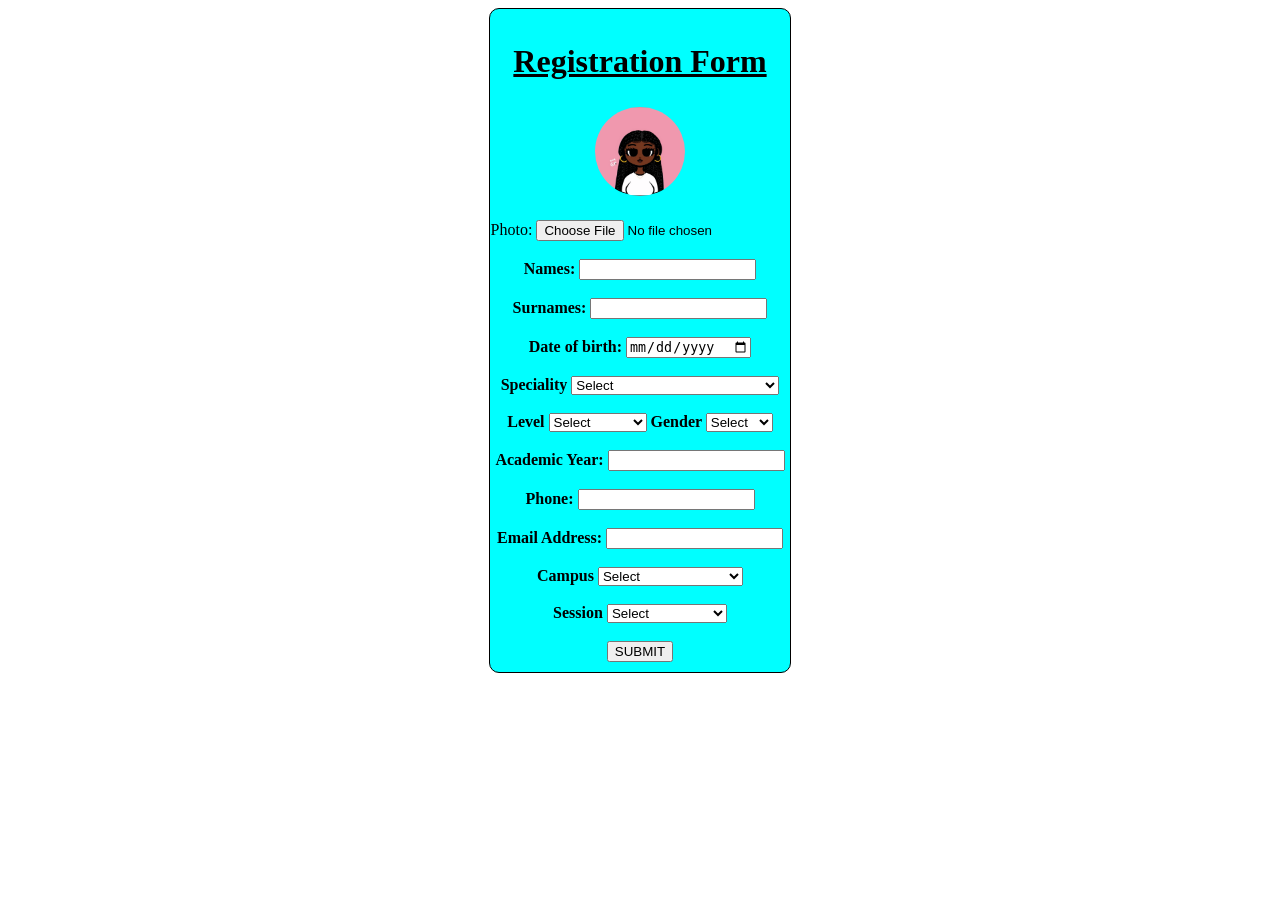
<file: results/Registration form/Index.html>
<!DOCTYPE html>
<html lang="en">
<head>
    <meta charset="UTF-8">
    <meta http-equiv="X-UA-Compatible" content="IE=edge">
    <meta name="viewport" content="width=device-width, initial-scale=1.0">
    <title>Registration Form</title>
    <link rel="stylesheet" href="style.css/style.css">
</head>
<body>
    <center>
    <form>
        <h1><b><u>Registration Form</u></b></h1>
        <div><center><img src="mimi 4.jpg"></center></div>
        Photo: <input type="file">
        <br></br>
        <b><label for="text">Names:</label>
        <input type="text"></input><br><br>
        <label for="text">Surnames:</label>
        <input type="text"></input><br><br>
        <label for="date">Date of birth:</label>
        <input type="date"></input><br><br>
<label>Speciality</label>
        <select>
            <option value="">Select</option>
            <option value="Software  Engineering">Software Engineering</option>
            <option value="Network and Security">Network and Security</option>
            <option value="Graphich and Web Design">Graphich and Web Design</option>
            <option value="Ecommerce/Digital Marketing">Ecommerce/Digital Marketing</option>
            <option value="Banking and Finance">Banking and Finance</option>
            <option value="Accounting">Accounting</option>
            <option value="Custom and Transit">Custom and Transit</option>
            <option value="Transport and Logistic">Transport and Logistic</option>
                    <option value="Human Resource Management">Human Resource Management</option>
            <option value="Marketing">Marketing</option>
        </select><br><br>
        <label>Level</label>
        <select>
            <option value="">Select</option>
            <option value="HND 1">HND 1</option>
            <option value="HND 2">HND 2</option>
            <option value="DEGREE 1">DEGREE 1</option>
            <option value="DEGREE 2">DEGREE 2</option>
            <option value="MASTERS 1">MASTERS 2</option>
            <option value="MASTERS 2">MASTERS 2</option>
            <option value="PHD">PHD</option>
        </select>
        <label>Gender</label>
        <select>
            <option value="">Select</option>
            <option value="male">Male</option>
            <option value="female">Female</option>
        </select><br><br>
        <label for="text">Academic Year:</label>
        <input type="text"></input><br><br>
        <label for="text">Phone:</label>
        <input type="text"></input><br><br>
        <label for="email">Email Address:</label>
        <input type="email"></input><br><br>
        <label>Campus</label>
        <select>
            <option value="">Select</option>
            <option value="A">Campus A(Obili)</option>
            <option value="B">Campus B(Simbock)</option>
        </select><br><br>
        <label>Session</label>
        <select>
            <option value="">Select</option>
            <option value="day session">Day session</option>
            <option value="evening session">Evening session</option>
        </select><br><br>
        <div>
            <button type="submit" class="button">SUBMIT</button>
        </div>
    </form>
</center>
</body>
</html>
</file>
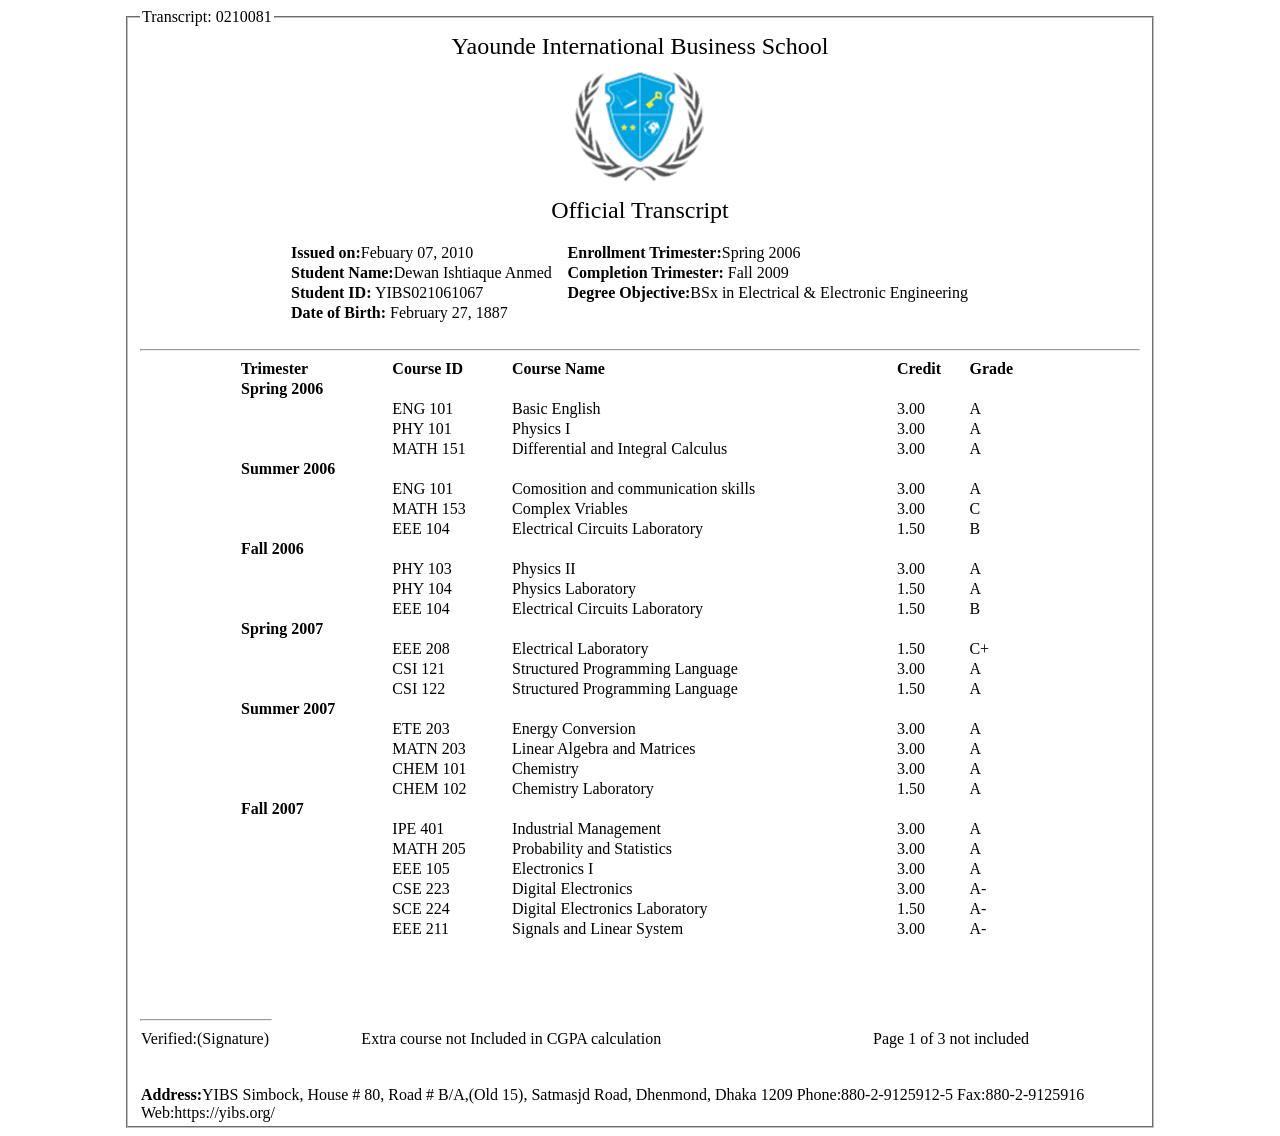
<file: saves/HTML & CSS Form/index.html>
<!DOCTYPE html>
<html lang="en">
<head>
    <meta charset="UTF-8">
    <meta http-equiv="X-UA-Compatible" content="IE=edge">
    <meta name="viewport" content="width=device-width, initial-scale=1.0">
    <title>Document</title>
    <style>
       
    </style>
</head>
<body>
    <center>
    <fieldset style="width:50%;height:1100px;">
        <legend>Transcript: 0210081</legend>
        <table  width="800px"  text-align="center" cellspacing="0">
            <tr align ="center">
                <td  border="1px solid black" cellspacing="1px"><font size="5px"><bold>Yaounde International Business School</bold></font></td> 
            </tr align ="center">
            <tr align ="center">
                <td><font size="5px"><img src="yibs1.png" width="150px"></font></td>
            </tr align ="center">
            <tr align ="center">
                <td><font size="5px">Official <bold>Transcript</bold></font></td>
            </tr>
        </table>
        <br>
        <table>
            <table width="700px" size="8px"cellspacing="0" text-align="center">
                <tr text-align="center">
                    <td><strong>Issued on:</strong>Febuary 07, 2010</td>
                    <td><strong>Enrollment Trimester:</strong>Spring 2006</td>
                </tr>
                <tr text-align="center">
                    <td><strong>Student Name:</strong>Dewan Ishtiaque Anmed</td>
                    <td><strong>Completion Trimester:</strong> Fall 2009</td>
                </tr>
                <tr text-align="center">
                    <td><strong>Student ID:</strong> YIBS021061067</td>
                    <td><strong>Degree Objective:</strong>BSx in Electrical & Electronic Engineering</td>
                </tr>
                <tr >
                    <td><strong>Date of Birth:</strong> February 27, 1887</td>
                </tr>
            
           <table width="800px" cellspacing="0" text-align="center">
           
            <tr text-align="center">
                <td><strong>Trimester</strong></td>
                <td><strong>Course ID</strong></td>
                <td><strong>Course Name</strong></td>
                <td><strong>Credit</strong></td>
                <td><strong>Grade</strong></td>
            </tr>
            <br><hr>
             <tr>
                <td><strong>Spring 2006</strong></td>
            </tr>
                <tr text-align="center">
                <td></td>
                <td>ENG 101</td>
                <td>Basic English</td>
                <td>3.00</td>
                <td>A</td>
                 </tr>
            </tr>

            <tr text-align="center">
                <td></td>
                <td>PHY 101</td>
                <td>Physics I</td>
                <td>3.00</td>
                <td>A</td>
            </tr>
            <tr text-align="center">
                <td></td>
                <td>MATH 151</td>
                <td>Differential and Integral Calculus</td>
                <td>3.00</td>
                <td>A</td>
            </tr>

                <tr text-align="center">
                   <td><strong>Summer 2006</strong></td>
               </tr>
               <tr text-aign="center">
               <td></td>
               <td>ENG 101</td>
               <td>Comosition and communication skills</td>
               <td>3.00</td>
               <td>A</td>
                </tr>
           </tr>

           <tr text-align="center">
               <td></td>
               <td>MATH 153</td>
               <td>Complex Vriables</td>
               <td>3.00</td>
               <td>C</td>
           </tr>
           <tr text-align="center">
               <td></td>
               <td>EEE 104</td>
               <td>Electrical Circuits Laboratory</td>
               <td>1.50</td>
               <td>B</td>
           </tr>
            
            <tr text-align="center">
               <td><strong>Fall 2006</strong></td>
           </tr>
           <tr text-align="center">
           <td></td>
           <td>PHY 103</td>
           <td>Physics II</td>
           <td>3.00</td>
           <td>A</td>
            </tr>
       </tr>

       <tr>
           <td></td>
           <td>PHY 104</td>
           <td>Physics Laboratory</td>
           <td>1.50</td>
           <td>A</td>
       </tr>
       <tr>
           <td></td>
           <td>EEE 104</td>
           <td>Electrical Circuits Laboratory</td>
           <td>1.50</td>
           <td>B</td>
       </tr>
            
        <tr>
           <td><strong>Spring 2007</strong></td>
       </tr>
       <tr>
       <td></td>
       <td>EEE 208</td>
       <td>Electrical Laboratory</td>
       <td>1.50</td>
       <td>C+</td>
        </tr>
   </tr>

   <tr>
       <td></td>
       <td>CSI 121</td>
       <td>Structured Programming Language</td>
       <td>3.00</td>
       <td>A</td>
   </tr>
   <tr>
       <td></td>
       <td>CSI 122</td>
       <td>Structured Programming Language</td>
       <td>1.50</td>
       <td>A</td>
   </tr>

    <tr>
        <td><strong>Summer 2007</strong></td>
    </tr>
    <tr>
    <td></td>
    <td>ETE 203</td>
    <td>Energy Conversion</td>
    <td>3.00</td>
    <td>A</td>
     </tr>
</tr>
       <tr>
       <td></td>
       <td>MATN 203</td>
       <td>Linear Algebra and Matrices</td>
       <td>3.00</td>
       <td>A</td>
        </tr>
   </tr>

   <tr>
       <td></td>
       <td>CHEM 101</td>
       <td>Chemistry</td>
       <td>3.00</td>
       <td>A</td>
   </tr>
   <tr>
       <td></td>
       <td>CHEM 102</td>
       <td>Chemistry Laboratory</td>
       <td>1.50</td>
       <td>A</td>
   </tr>
            
        <tr>
           <td><strong>Fall 2007</strong></td>
       </tr>
       <tr>
        <td></td>
        <td>IPE 401</td>
        <td>Industrial Management</td>
        <td>3.00</td>
        <td>A</td>
         </tr>
    </tr>
       <tr>
        <td></td>
        <td>MATH 205</td>
        <td>Probability and Statistics</td>
        <td>3.00</td>
        <td>A</td>
         </tr>
    </tr>
       <tr>
        <td></td>
        <td>EEE 105</td>
        <td> Electronics I</td>
        <td>3.00</td>
        <td>A</td>
         </tr>
    </tr>
       <tr>
       <td></td>
       <td>CSE 223</td>
       <td>Digital Electronics</td>
       <td>3.00</td>
       <td>A-</td>
        </tr>
   </tr>

   <tr text-align="center">
       <td></td>
       <td>SCE 224</td>
       <td>Digital Electronics Laboratory</td>
       <td>1.50</td>
       <td>A-</td>
   </tr>
   <tr text-align="center">
       <td></td>
       <td>EEE 211</td>
       <td>Signals and Linear System</td>
       <td>3.00</td>
       <td>A-</td>
   </tr>
</table><br><br><br><br>

<table text-align="center" cellspacing="0" width="1000px" colspan="3px"><hr width="130px"align="left" border="5px solid black">
    <tr text-align="center">
        <td>Verified:(Signature)</td>
        <td>Extra course not Included in CGPA calculation</td>
        <td>Page 1 of 3 not included</td>   
    </tr>
</table><br><br>

<table text-align="center" cellspacing="0" width="1000px" colspan="1px">
    <tr text-align="center">
        <td><strong>Address:</strong>YIBS Simbock, House # 80, Road # B/A,(Old 15), Satmasjd Road, Dhenmond, Dhaka 1209 Phone:880-2-9125912-5 Fax:880-2-9125916 Web:https://yibs.org/</td>  
    </tr>
</table>


         
        </fieldset>
    </center>
</body>
</html>
</file>
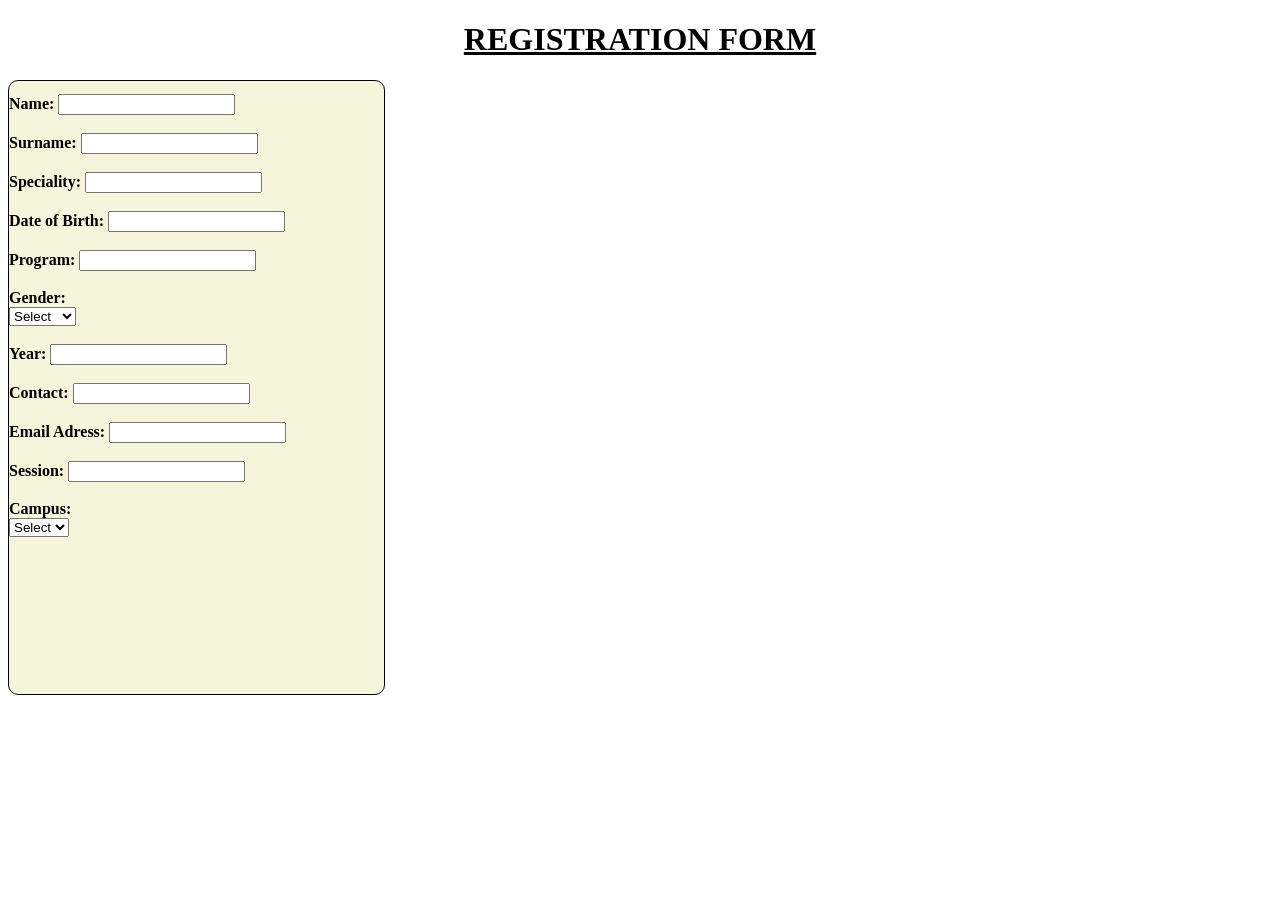
<file: saves/Register/index.html>
<!DOCTYPE html>
<html lang="en">
<head>
       <meta charset="UTF-8">
       <meta http-equiv="X-UA-Compatible" content="IE-edge">
       <meta name="viewport" content="width=device-width, initial-scale=1.0">
       <title>REGISTRATION FORM</title>
       <link rel="stylesheet" href="style.css">
       <body>
         <head>     
       <h1><b><center><u>REGISTRATION FORM</u></center></b></h1></head> 
       <form> 
              <b><label for="name">Name:</label>
              <input type="text"></input><br><br>
              <label for="name">Surname:</label>
              <input type="text"></input><br><br>
              <label for="name">Speciality:</label>
              <input type="text"></input><br><br>
              <label for="name">Date of Birth:</label>
              <input type="text"></input><br><br>
              <label for="name">Program:</label>
              <input type="text"></input><br><br>
              <label for="name">Gender:</label>
              <div class="custom_select">
                <select>
                  <option value="">Select</option>
                  <option value="Male">Male</option>
                  <option value="Female">Female</option>
                </select>
              </div><br>
              <label for="name">Year:</label>
              <input type="text"></input><br><br>
              <label for="name">Contact:</label>
              <input type="text"></input><br><br>
              <label for="name">Email Adress:</label>
              <input type="text"></input><br><br>
              <label for="name">Session:</label>
              <input type="text"></input><br></b><br>
              <b><label for="name">Campus:</label>
              <div class="custom_select">
                <select>
                  <option value="">Select</option>
                  <option value="A">A</option>
                  <option value="B">B</option>
                </select>
              </div>


</form>
</body>
</file>
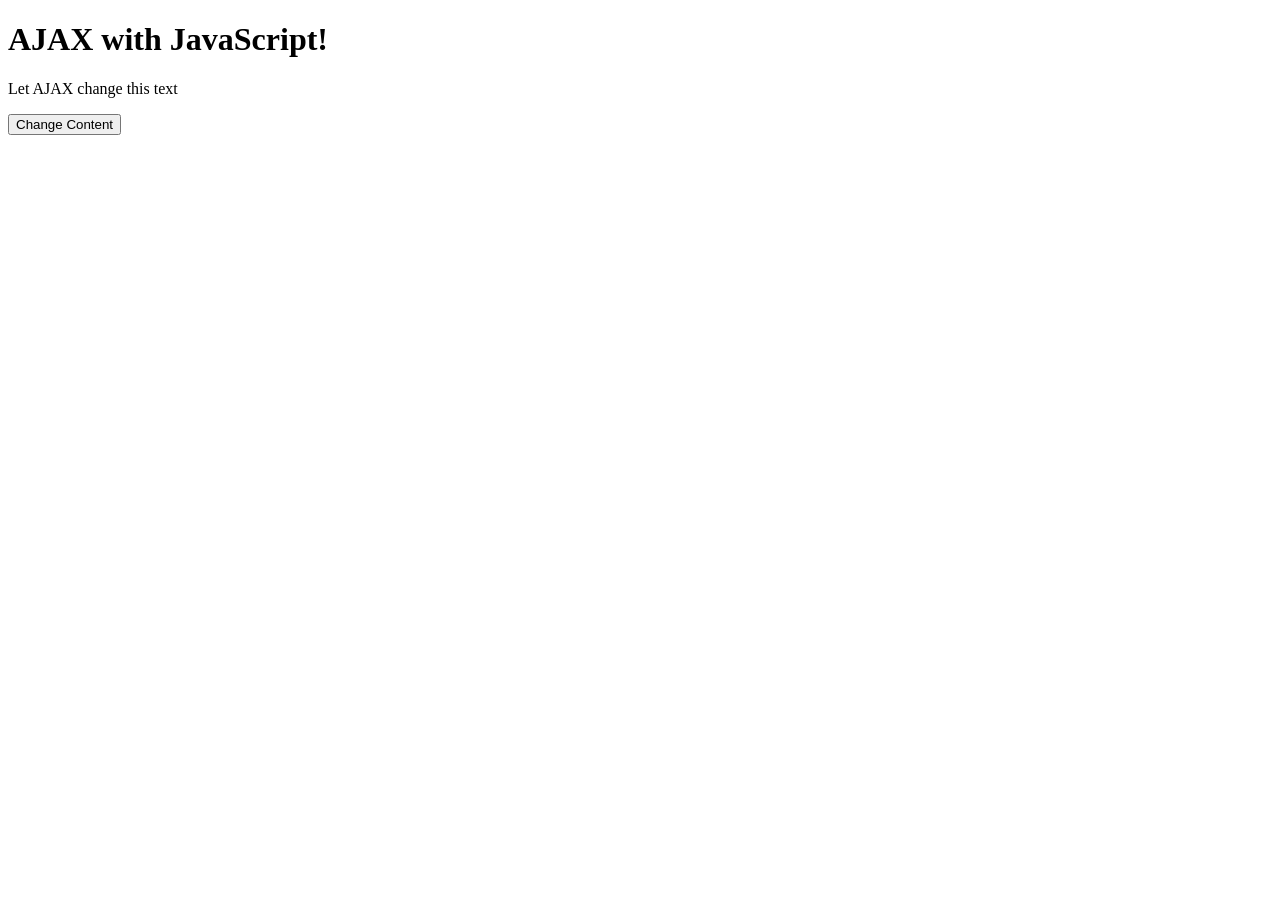
<file: front/AJAX.html>
<!DOCTYPE html>
<html lang="en">
<head>
    <meta charset="UTF-8">
    <meta http-equiv="X-UA-Compatible" content="IE=edge">
    <meta name="viewport" content="width=device-width, initial-scale=1.0">
    <title>Document</title>
</head>
<body>
    <h1>AJAX with JavaScript!</h1>
<p id="demo">Let AJAX change this text</p> 
<button type="button" onclick="loadDoc()">Change Content</button>
</body>
</html>
</file>
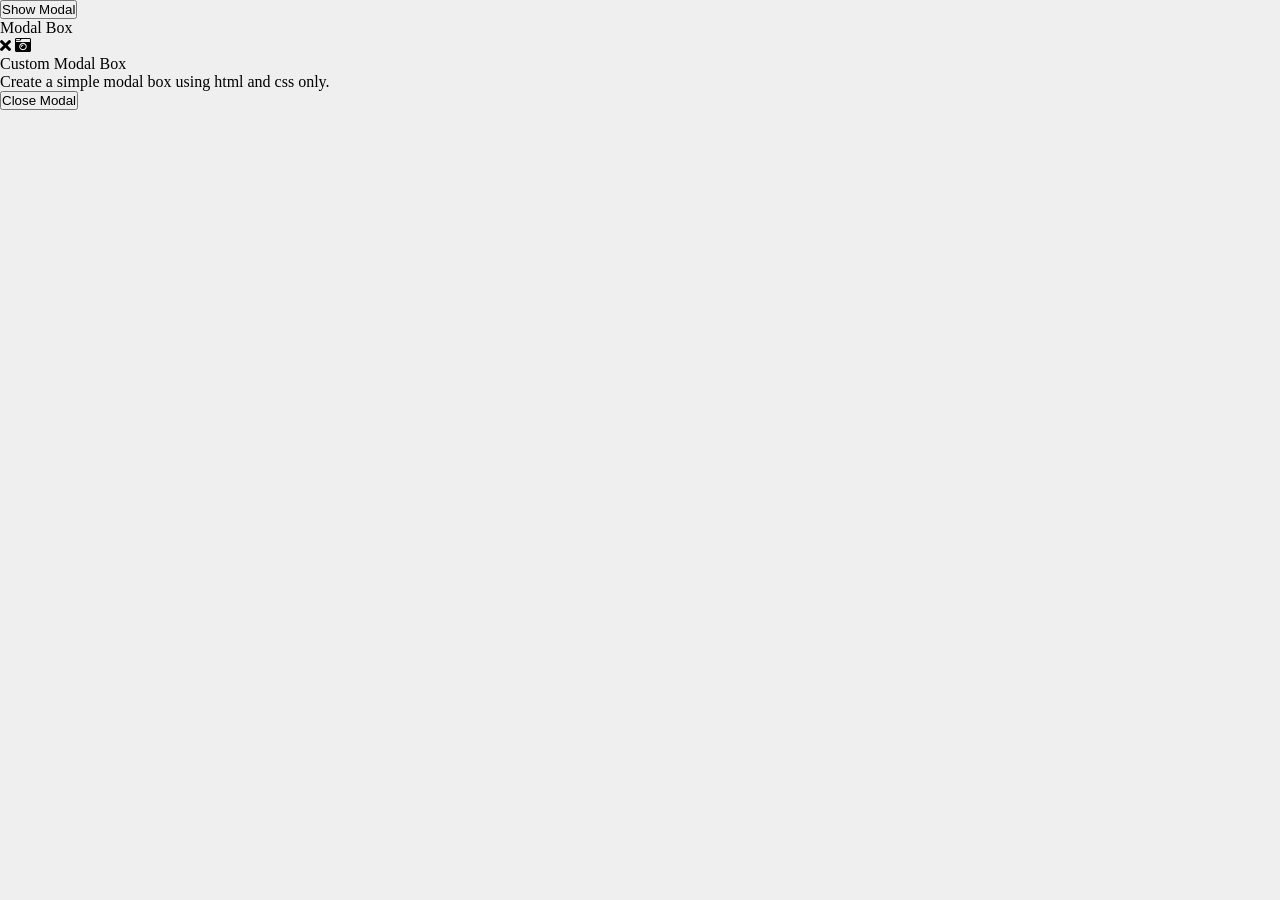
<file: front/modalbox.html>
<!DOCTYPE html>
<!-- Created By CodingNepal -->
<html lang="en" dir="ltr">
   <head>
      <meta charset="utf-8">
      <!-- <title>Custom Modal Box | CodingNepal</title> -->
      <link rel="stylesheet" href="style.css">
      <script src="https://code.jquery.com/jquery-3.5.0.js"></script>
      <link rel="stylesheet" href="https://cdnjs.cloudflare.com/ajax/libs/font-awesome/5.15.3/css/all.min.css"/>
   </head>
   <body>
      <div class="show-btn">
         <button>Show Modal</button>
      </div>
      <div class="modal">
         <div class="top-content">
            <div class="left-text">
               Modal Box
            </div>
            <span class="close-icon"><i class="fas fa-times"></i></span>
            <div class="fas fa-camera-retro"></div>
         </div>
         <div class="bottom-content">
            <div class="text">
               Custom Modal Box
            </div>
            <p>
               Create a simple modal box using html and css only.
            </p>
            <div class="close-btn">
               <button>Close Modal</button>
            </div>
         </div>
      </div>
      <script>
         $('.show-btn').click(function(){
           $('.modal').toggleClass("show");
           $('.show-btn').addClass("disabled");
         });
         $('.close-icon').click(function(){
           $('.modal').toggleClass("show");
           $('.show-btn').removeClass("disabled");
         });
         $('.close-btn').click(function(){
           $('.modal').toggleClass("show");
           $('.show-btn').removeClass("disabled");
         });
      </script>
   </body>
</html>
</file>
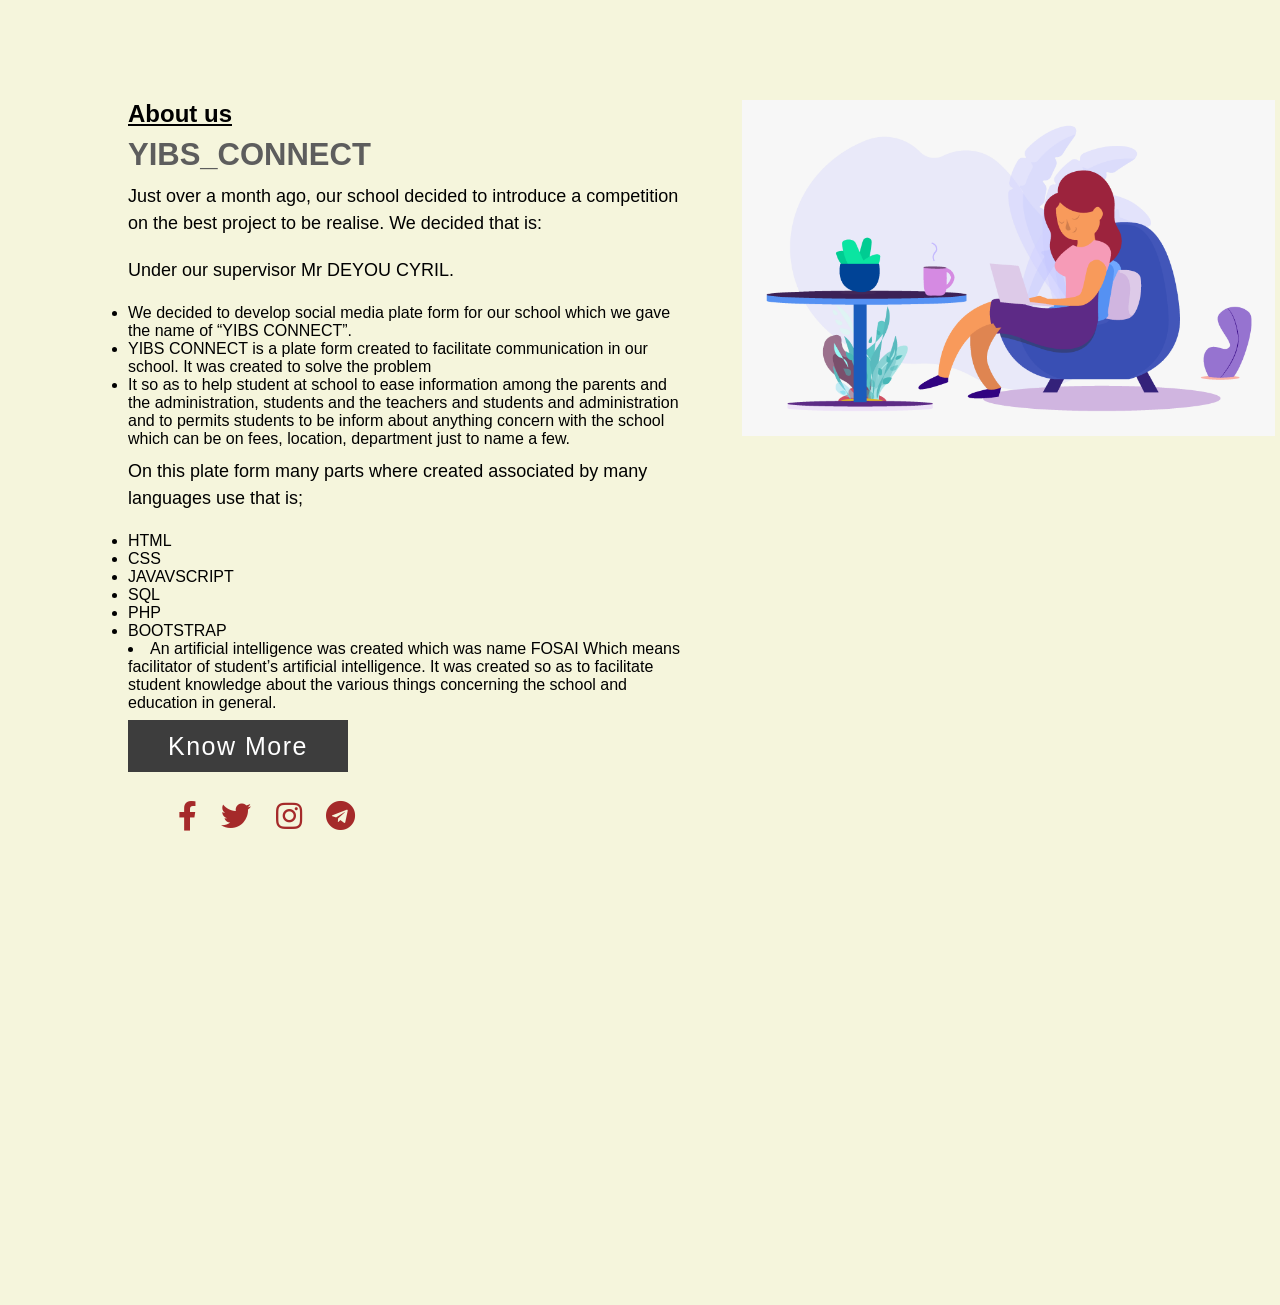
<file: front/About/Aboutus.html>
<!DOCTYPE html>
<html lang="en">
<head>
    <meta charset="UTF-8">
    <meta http-equiv="X-UA-Compatible" content="IE=edge">
    <meta name="viewport" content="width=device-width, initial-scale=1.0">
    <title>About us</title>
    <link rel="stylesheet" type="text/css" href="http://pro.fontawesome.com/releases/v5.10.0/css/all.css">
    <link rel="stylesheet" type="text/css" href="Us.css">

</head>
<body>
    <div class="section">
     <div class="container">
        <div class="content-section">
        <div class="title">
            <u><h2>About us</h2></u>
        </div>
        <div class="content">
        <h3>YIBS_CONNECT</h3>
            <p>
                Just over a month ago, our school decided to introduce a competition on the best project to be realise. We decided that is:
                <p>Under our supervisor Mr DEYOU CYRIL.</p>
            <ul>
                <li>We decided to develop social media plate form for our school which we gave the name of “YIBS CONNECT”.</li>
                <li>YIBS CONNECT is a plate form created to facilitate communication in our school. It was created to solve the problem </li>
                <li>It so as to help student at school to ease information among the parents and the administration, students and the teachers and students and administration and to permits students to be inform about anything concern with the school which can be on fees, location, department just to name a few.</li>
                <p>On this plate form many parts where created associated by many languages use that is; 
                    <li>HTML</li> 
                    <li>CSS</li>
                    <li>JAVAVSCRIPT</li>
                    <li>SQL</li>
                    <li>PHP</li> 
                    <li>BOOTSTRAP</li>                                          
            </ul>
                <li>An artificial intelligence was created which was name FOSAI
                    Which means facilitator of student’s artificial intelligence. It was created so as to facilitate student knowledge about the various things concerning the school and education in general.
                    </li> 
                </p>
                <div class="button">
                   <a href="">Know More</a> 
                </div>
        </div>
        <div class="social">
            <a href=""><i class="fab fa-facebook-f"></i></a>
            <a href=""><i class="fab fa-twitter"></i></a>
            <a href=""><i class="fab fa-instagram"></i></a> 
            <a href=""><i class="fab fa-telegram"></i></a>       
        </div>
        </div>
        <div class="image-section">
            <img src="img/mim.png">
        </div>
     </div>
    </div>

</body>
</html>
</file>
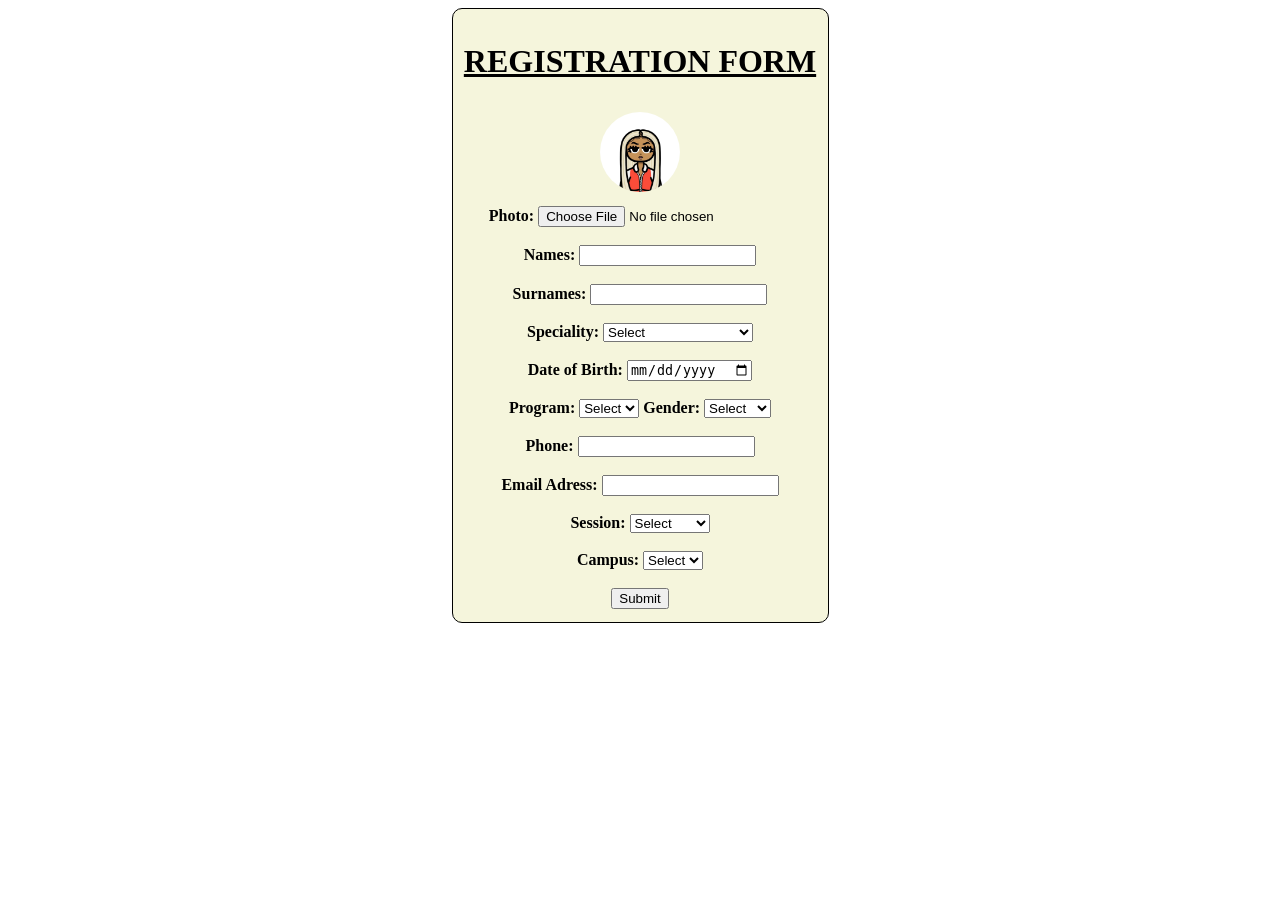
<file: saves/Register/indexs.html>
<!DOCTYPE html>
<html lang="en">
<head>
    <meta charset="UTF-8">
    <meta http-equiv="X-UA-Compatible" content="IE=edge">
    <meta name="viewport" content="width=device-width, initial-scale=1.0">
    <title>REGISTRATION FORM</title>
    <link rel="stylesheet" href="style.css">
</head>
<body>
    <center>
      <form>
    <h1><b><u>REGISTRATION FORM</u></b></h1>
          <div><img src="lili.jpg"></div>
          <b>Photo: <input type="file"><br></br>
              <b><label for="name">Names:</label>
              <input type="text"></input><br><br>
              <label for="name">Surnames:</label>
              <input type="text"></input><br><br>
              <label for="name">Speciality:</label>
              <select>
                <option value="">Select</option>
                  <option value="Ecommerce">Ecommerce</option>
                  <option value="Accounting">Accounting</option>
                  <option value="Banking and Finance">Banking and Finance</option>
                  <option value="Software Engineering">Software Engineering</option>
                  <option value="Marketing">Marketing</option>
                  <option value="Human Resource">Human Resource</option>
                  <option value="Custom and Transit">Custom and Transit</option>
                  <option value="Nursing">Nursing</option>
                </select><br><br>
              <label for="date">Date of Birth:</label>
              <input type="date"></input><br><br>
              <label for="name">Program:</label>
              <select>
                <option value="">Select</option>
                  <option value="HND1">HND1</option>
                  <option value="HND2">HND2</option>
              </select>
              <label for="name">Gender:</label>
                <select>
                  <option value="">Select</option>
                  <option value="Male">Male</option>
                  <option value="Female">Female</option>
                </select><br><br>
              <label for="number">Phone:</label>
              <input type="text"></input><br><br>
              <label for="name">Email Adress:</label>
              <input type="text"></input><br><br>
              <label for="name">Session:</label>
              <select>
                <option value="">Select</option>
                  <option value="Morning">Morning</option>
                  <option value="Afternoon">Afternoon</option>
                </select><br><br>
              <b><label for="name">Campus:</label>
                <select>
                  <option value="">Select</option>
                  <option value="A">A</option>
                  <option value="B">B</option>
                </select></b><br><br>
    </form>
        <div>
    <button type="submit" class="btn"> Submit </button><br><br>
  </div>
</center>
    
</body>
</html>
</file>
<file: results/Registration form/style.css/style.css>
.body{
    border: 100px;
    margin:0, auto,0,0;
}
form{
    border: 1px black solid;
    width: 300px;
    height: 650px;
    padding-top: 1%;
    border-radius: 10px;
    background-color: aqua;
}
img{
    width: 90px;
    margin-bottom: 20px;
    margin-top: 5px;
    border-radius: 70px;
}
</file>
<file: saves/Register/style.css>
body{
    border: 100px;
    margin: 0, auto,0,0;
    font-family: 'Times New Roman', Times, serif;

}
form{
    border: 1px black solid;
    width: 375px;
    height: 600px;
    padding-top: 1%;
    border-radius: 10px;
    background-color: beige;
}
img{
    width: 80px;
    margin-bottom: 10px;
    margin-top: 10px;
    border-radius: 50px;
}
</file>
<file: front/style.css>
*{
    margin:0;
    padding:0;
    font-family: 'Poppins' sans-serif;
    box-sizing:border-box;
}

:root{
  --body-color:#efefef; 
  --nav-color:#1876f2;
  --bg-color: #fff;
}
.dark-theme{
    --body-color:#0a0a0a; 
    --nav-color:#000;
    --bg-color: #000;
}

body{
    background:var(--body-color);
    transition:background 0.3s;
}

nav{
    display:flex;
    align-items:center;
    justify-content:space-between;
    background:var(--nav-color);
    padding:5px 5%; 
    position:sticky;
    top:0;
    z-index:100;
}

.logo{
    width:150px;
    margin-right:45px; 
}

.nav-left, .nav-right{
    display:flex;
    align-items:center;
}

.nav-left ul li {
    list-style:none;
    display:inline-block;
}
.nav-left ul li img{
    width: 28px;
    margin:0 15px;
}

.nav-user-icon img{
    width:40px;
    border-radius:50%;
    cursor:pointer;
}

.nav-user-icon{  
  margin-left:30px;   
}

.search-box{
    background:#efefef;
    width:350px;
    border-radius:20px;
    display:flex;    
    align-items: center;
    padding:0 15px;
}
.search-box img{
    width:18px;

}

.search-box  input{
    width:100%;
    background:transparent;
    padding:10px;
    outline:none;
    border:0;
}
.online{
    position:relative;
}
.online::after{
    content:'';
    width:7px;
    height:7px;
    border:2px solid #fff;
    border-radius:50%;
    background:#41db51;
    position:absolute;
    top:0; 
}

.container{
    display:flex;
    justify-content:space-between;
    padding:13px 5%;
}
.left-sidebar{
   flex-basis:25%;
   position:sticky;
   top:70px;
   align-self:flex-start;
}
.right-sidebar{
    flex-basis:25%;
    position:sticky;
    top:70px;
    align-self:flex-start;
    background:var(--bg-color);
    padding:20px;
    border-radius:4px;
    color:#626262;
 }
 .main-content{
    flex-basis:47%;
 }

 .imp-links a, .shortcut-links a{
    text-decoration:none;
    display:flex;
    align-items:center;
    margin-bottom:30px;
    color:#626262;
    width:fit-content;
 }

 .imp-links a img{
    width:25px;
    margin-right:15px;
 }

 .imp-links a:last-child{
    color:#1876f2;
 }

 .imp-links{
   border-bottom:1px solid #ccc;  
 }

 .shortcut-links a img{
    width:40px;
    border-radius:4px;
    margin-right:15px;
 }

 .shortcut-links p{
    margin:25px 0;
    color:#626262;
    font-weight:500;
 }

 .sidebar-title{
    display:flex;
    align-items:center;
    justify-content:space-between;
    margin-bottom:18px;
 }

 .right-sidebar h4{
    font-weight:600;
    font-size:16px;
 }

 .sidebar-title a{
    text-decoration:none;
    color:#1876f2;
    font-size:12px;
 }

 .event{
    display:flex;
    font-size:14px;
    margin-bottom:20px;
 }

 .left-event{
    border-radius:10px;
    height:65px;
    width:65px;
    margin-right:15px;
    padding-top:10px;
    text-align:center;
    position:relative;
    overflow:hidden;
    box-shadow:0 0 10px rgba(0, 0, 0, 0.1);
 }
 .event p{
    font-size:12px;
 }

 .event a {
    font-size:12px;
    text-decoration:none;
    color:#1876f2;
 }

 .left-event span{
    position:absolute;
    bottom:0;
    left:0;
    width:100%;
    background:#1876f2;
    color:#fff;
    font-size:10px;
    padding:4px 0; 
 }

 .sidebar-ads{
    width:100%;
    margin-bottom:20px;
    border-radius: 4px; 
 }

 .online-list{
    display:flex;
    align-items:center;
    margin-bottom:20px;
 }

 .online-list .online img{
    width:40px;
    border-radius:50%;
 }

 .online-list .online{
    width:40px;
    border-radius:50%;
    margin-right:15px;
 }

 .online-list .online::after{
    top:unset;
    bottom:5px; 
 }

 .story-gallery{
    display:flex;
    justify-content:space-between;
    margin-bottom:20px;
 }

 .story{
    flex-basis:18%;
    padding-top:32%;
    position:relative;
    background-position:center;
    background-size: cover;
    border-radius:10px;
 }

 .story img{
    position:absolute;
    width:45px;
    border-radius:50%;
    top:10px; 
    left:10px;
    border:5px solid #1876f2;
 }

 .story p{
    position: absolute;
    bottom:10px;
    width:100%;
    text-align:center;
    color:#fff;
    font-size:14px;
 }
 
 .story1{
    background-image:linear-gradient(transparent, rgba(0, 0, 0, 0.5));
 }

 .story2{
    background-image:linear-gradient(transparent, rgba(0, 0, 0, 0.5));
 }

 .story3{
    background-image:linear-gradient(transparent, rgba(0, 0, 0, 0.5));
 }

 .story4{
    background-image:linear-gradient(transparent, rgba(0, 0, 0, 0.5));
 }

 .story5{
    background-image:linear-gradient(transparent, rgba(0, 0, 0, 0.5));
 }

 .story.story1 img{
    top:unset;
    left:50%;
    bottom:40px;
    transform:translateX(-50%);
    border:0;
    width:35px;
 }

 .write-post-container{
    width:100%;
    background:var(--bg-color);
    border-radius:6px;
    padding:20px;
    columns:#070707;
 }

 .user-profile{
    display:flex;
    align-items:center;
 }

.user-profile img{
    width:45px;
    border-radius:50%;
    margin-right:10px;
}
.user-profile p{
    margin-bottom:-5px;
    font-weight:500;
    color:#626262;
}
.user-profile small{
    font-size:12px;
}

.post-input-container{
    padding-left:55px;
    padding-top:20px;
}

.post-input-container textarea{
    width:100%;
    border:0;
    outline:0;
    border-bottom:1px solid #ccc;
    background:transparent;
    resize:none;
}
.add-post-links{
    display:flex;
    margin-top:10px;  
}

.add-post-links a{
    text-decoration:none;
    display:flex;
    align-items:center;
    color:#626262;
    margin-right:30px;
    font-size:13px;
}
.add-post-links a img{
   width:20px;
   margin-right:30px; 
}

.post-container{
    width:100%;
    background:var(--bg-color);
    border-radius:6px;
    padding:20px;
    color:#626262;
    margin:20px 0;
}
.user-profile span{
    font-size:13px;
    color:#626262;
}

.post-text{
    color:#060606;
    margin:15px 0;
    font-size:16px;
}
.post-text span{
    color:black;
    font-weight:500;
}

.post-text a{
    color:#1876f2;
    text-decoration:none;
}
.post-img{
    width:100%;
    border-radius:4px;
    margin-bottom:5px;
}

.post-row{
    display:flex;
    align-items:center;
    justify-content:space-between;
}

.activity-icons div img{
    width:18px;
    margin-right:10px;
}

.activity-icons div{
    display:inline-flex;
    align-items:center;
    margin-right:30px;
}

.post-profile-icon{
    display:flex;
    align-items:center;
}
.post-profile-icon img{
    width:20px;
    border-radius:50%;
    margin-right:5px;
}

.post-row a{
color:#9a9a9a;
}

.load-more-btn{
   display:block;
   margin:auto;
   cursor:pointer;
   padding:5px 10px;
   border:1px solid #9a9a9a;
   color:#626262;
   background:transparent;
   border-radius:4px; 
}

.footer{
   text-align:center;
   color:#9a9a9a;
   padding:10px 0 20px;
   font-size:13px;
}

.settings-menu{
   position:absolute;
   width:90%;
   max-width:350px;
   background:var(--bg-color);
   box-shadow:0 0 10px rgba(0, 0, 0, 0.4);
   border-radius:4px;
   overflow:hidden;
   top:108%;
   right:5%;
   max-height:0;
   transition:max-height 0.3s;
}

.settings-menu-height{
   max-height:450px;
}

.user-profile a{
   font-size:12px;
   color:#1876f2;
   text-decoration:none;
}

.settings-menu-inner{
   padding:20px;
}

.settings-menu hr{
   border:0;
   height:1px;
   background:#9a9a9a;
   margin:15px 0;
}

.setting-links{
   display:flex;
   align-items:center;
   margin:15px;
}
.setting-links .settings-icon{
   width:38px;
   margin-right:10px;
   border-radius:50%;
}

.setting-links  a{
   display:flex;
   flex:1;
   align-items:center;
   justify-content:space-between;
   text-decoration:none;
   color:#626262;
}

#dark-btn{
   position:absolute;
   top:20px;
   right:20px;
   background:#ccc;
   width:45px;
   border-radius:15px;
   padding:2px 3px;
   cursor:pointer;
   display:flex;
   transition:padding-left 0.5s, background 0.5s;
}

#dark-btn span{
   width:18px;
   height:18px;
   background:#fff;
   border-radius:50%;
   display:inline-block;
}

#dark-btn.dark-btn-on{
   padding-left:23px;
   background:#0a0a0a;
}


/*-------frofile-page--------*/
.profile-container{
   padding: 20px 15%;
   color:#626262
}
.cover-img{
   width: 100%;
   border-radius: 6px;
   margin-bottom: 14px;
}
.profile-details{
   background: var(--bg-color);
   padding: 20px;
   border-radius: 4px;
   display: flex;
   align-items: flex-start;
   justify-content: space-between;
}
.pd-row{
   display: flex;
   align-items: flex-start;
}
.pd-image{
   width: 100px;
   margin-right: 20px;
   border-radius: 6px;
}
.pd-row div h3{
   font-size: 25px;
   font-weight: 600;
}
.pd-row div p{
   font-size: 13px;
}
.pd-row div img{
   width: 25px;
   border-radius: 50%;
   margin-top: 12px;
}
.pd-right button{
   background: #1876f2;
   border: 0;
   outline: 0;
   padding: 6px 10px;
   display: inline-flex;
   align-items: center;
   color: #fff;
   border-radius: 3px;
   margin-left: 10px;
   cursor: pointer;
}
.pd-right img{
   height: 15px;
   margin-right: 10px;
}
.pd-right button:first-child{
   background: #e4e6eb;
   color: #000;
}
.pd-right{
   text-align: right;
}
.pd-right a{
   background: #e4e6eb;
   border-radius: 3px;
   padding: 12px;
   display: inline-flex;
   margin-top: 30px;
}
.pd-right a img{
   width: 20px;
}
.profile-info{
   display: flex;
   align-items: flex-start;
   justify-content: space-between;
   margin-top: 20px;
}
.info-col{
   flex-basis: 33%;
}
.post-col{
   flex-basis: 65%;
}
.profile-intro{
   background: var(--bg-color);
   padding: 20px;
   margin: 20px;
   border-radius: 4px;
}
.profile-intro h3{
   font-weight: 600;
}
.intro-text{
   text-align: center;
   margin: 10px 0;
   font-size: 15px;
}
.intro-text img{
   width: 15px;
   margin-bottom: 3px;
}
.profile-intro hr{
   border: 0;
   height: 1px;
   background: #ccc;
   margin: 24px 0;
}
.profile-intro ul li{
   list-style: none;
   font-size: 15px;
   margin: 15px 0;
   display: flex;
   align-items: center;
}
.profile-intro ul li img{
   width: 26px;
   margin-right: 10px;
}
.title-box{
   display: flex;
   align-items: center;
   justify-content: space-between;
}
.title-box{
   text-decoration: none;
   color: #1876f2;
   font-size: 14px;
}
.photo-box{
   display: grid;
   grid-template-columns: repeat(3, auto);
   grid-gap: 10px;
   margin-top: 15px;
}
.photo-box div img{
   width: 100%;
   cursor: pointer;
}
.profile-intro p{
   font-size: 14px;
}
.friends-box{
   display: grid;
   grid-template-columns: repeat(3, auto);
   grid-gap: 10px;
   margin-top: 15px;
}
.friends-box div img{
   width: 100%;
   cursor: pointer;
   padding-bottom: 20px;
}
.friends-box div{
   position: relative;
}

.friends-box p{
   position: absolute;
   bottom: 0;
   left: 0;
}

/*----------media querry for home page------------*/
@media (max-width:900px ){
   .right-sidebar{
      display: none;
   }
   .left-sidebar{
      display: none;
   }
   nav{
      flex-wrap: wrap;
   }
   .search-box{
      display: none;
   }
   .logo{
      width: 110px;
      margin-right: 20px;
   }
   .nav-left ul li img{
      width: 20px;
      margin: 0 8px;
   }
   .nav-user-icon img{
      width: 30px;
   }
   .nav-user-icon{
      margin-left: 0;
   }
   .add-post-links{
      flex-wrap: wrap;
   }
   .main-content{
      flex-basis: 100%;
   }
   .story img{
      width: 30px;
      border-width: 3px;
   }
   .story p{
      font-size: 10px;
   }
   .story.story1 img{
      width: 25px;
      bottom: 30px;
   }
   .add-post-links a{
      margin-right: 12px;
      font-size: 9px;
   }
   .add-post-links a img{
      width: 16px;
      margin-right: 5px;
   }
   .post-input-container{
      padding-left: 0;
   }
  }
/*-----------media querry for profile page----------*/
@media (max-width: 900px){
   .profile-container{
      padding: 20px 5%;
   }
   .profile-details{
      flex-wrap: wrap;
   }
   .pd-right{
      text-align: left;
      margin-top: 15px;
   }
   .pd-right button{
      margin-left: 0;
      margin-right: 10px;
   }
   .pd-row div h3{
      font-size: 16px;
   }
   .profile-intro{
      flex-wrap: wrap;
   }
   .post-col, .post-col{
      flex-basis: 100%;

   }
}
</file>
<file: front/About/Us.css>
*{
<link rel="preconnect" href="https://fonts.googleapis.com">
<link rel="preconnect" href="https://fonts.gstatic.com" crossorigin>
<link href="https://fonts.googleapis.com/css2?family=Poppins:wght@100;200;300;400;500;600;700;800;900&display=swap" rel="stylesheet">
}
*{
    margin: 0px;
    padding: 0px;
    box-sizing: border-box;
    font-family: 'Poppins', sans-serif;
}
.section{
    width: 100%;
    min-height: 145vh;
    background-color:beige;
}
.container{
    width: 80%;
    display: block;
    margin: auto;
    padding-top: 100px;    
}
.content-section{
    float: left;
    width: 55%;
}
.image-section{
    float: right;
    width: 40%;   
}
.image-section img{
    width: 130%;
    height: auto;
}
.content-section .tittle{
    text-transform: uppercase;
    font-size: 28px;
}
.content-section .content h3{
    margin-top: 09px;
    color: #5d5d5d;
  font-size: 31px;
}
.content-section .content p{
    margin-top: 10px;
    margin-bottom: 20px;
    font-family: sans-serif;
    font-size: 18px;
    line-height: 1.5;
}
.content-section .content .button a{
    margin-top: 30px;    
}
.content-section .content .button a{
    background-color: #3d3d3d;
    padding: 12px 40px;
    text-decoration: none;
    color: #fff;
    font-size: 25px;
    letter-spacing: 1.5px;
}
.content-section .content .button a:hover{
   background-color: #a52a2a;
   color: #fff; 
}
.content-section .social{
    margin: 40px 40px;    
}
.content-section .social i{
    color: #a52a2a;
    font-size: 30px;
    padding:0px 10px;
}
.content-section .social i:hover{
    color: #3d3d3d;

}
@media screen and (max-width: 768px){
    .container{
        width: 80%;
        display: block;
        margin: auto;
        padding-top: 50px;    
}
.content-section{
    float: none;
    width: 100%;
    display: block;
    margin: auto;
}
.image-section{
    float: none;
    width: 100%;    
}
.image-section img{
    width: 100%;
    height: auto;
    display: block;
    margin: auto; 
}
.content-section .tittle{
    text-align: center;
    font-size: 19px;
    
}
.content-section .content .button{
    text-align: center;

}
.content-section .content .button a{
    margin-top: 10px;
    padding: 20px 30px;    
}
.content-section .social{
    text-align: center;

}
}
</file>
